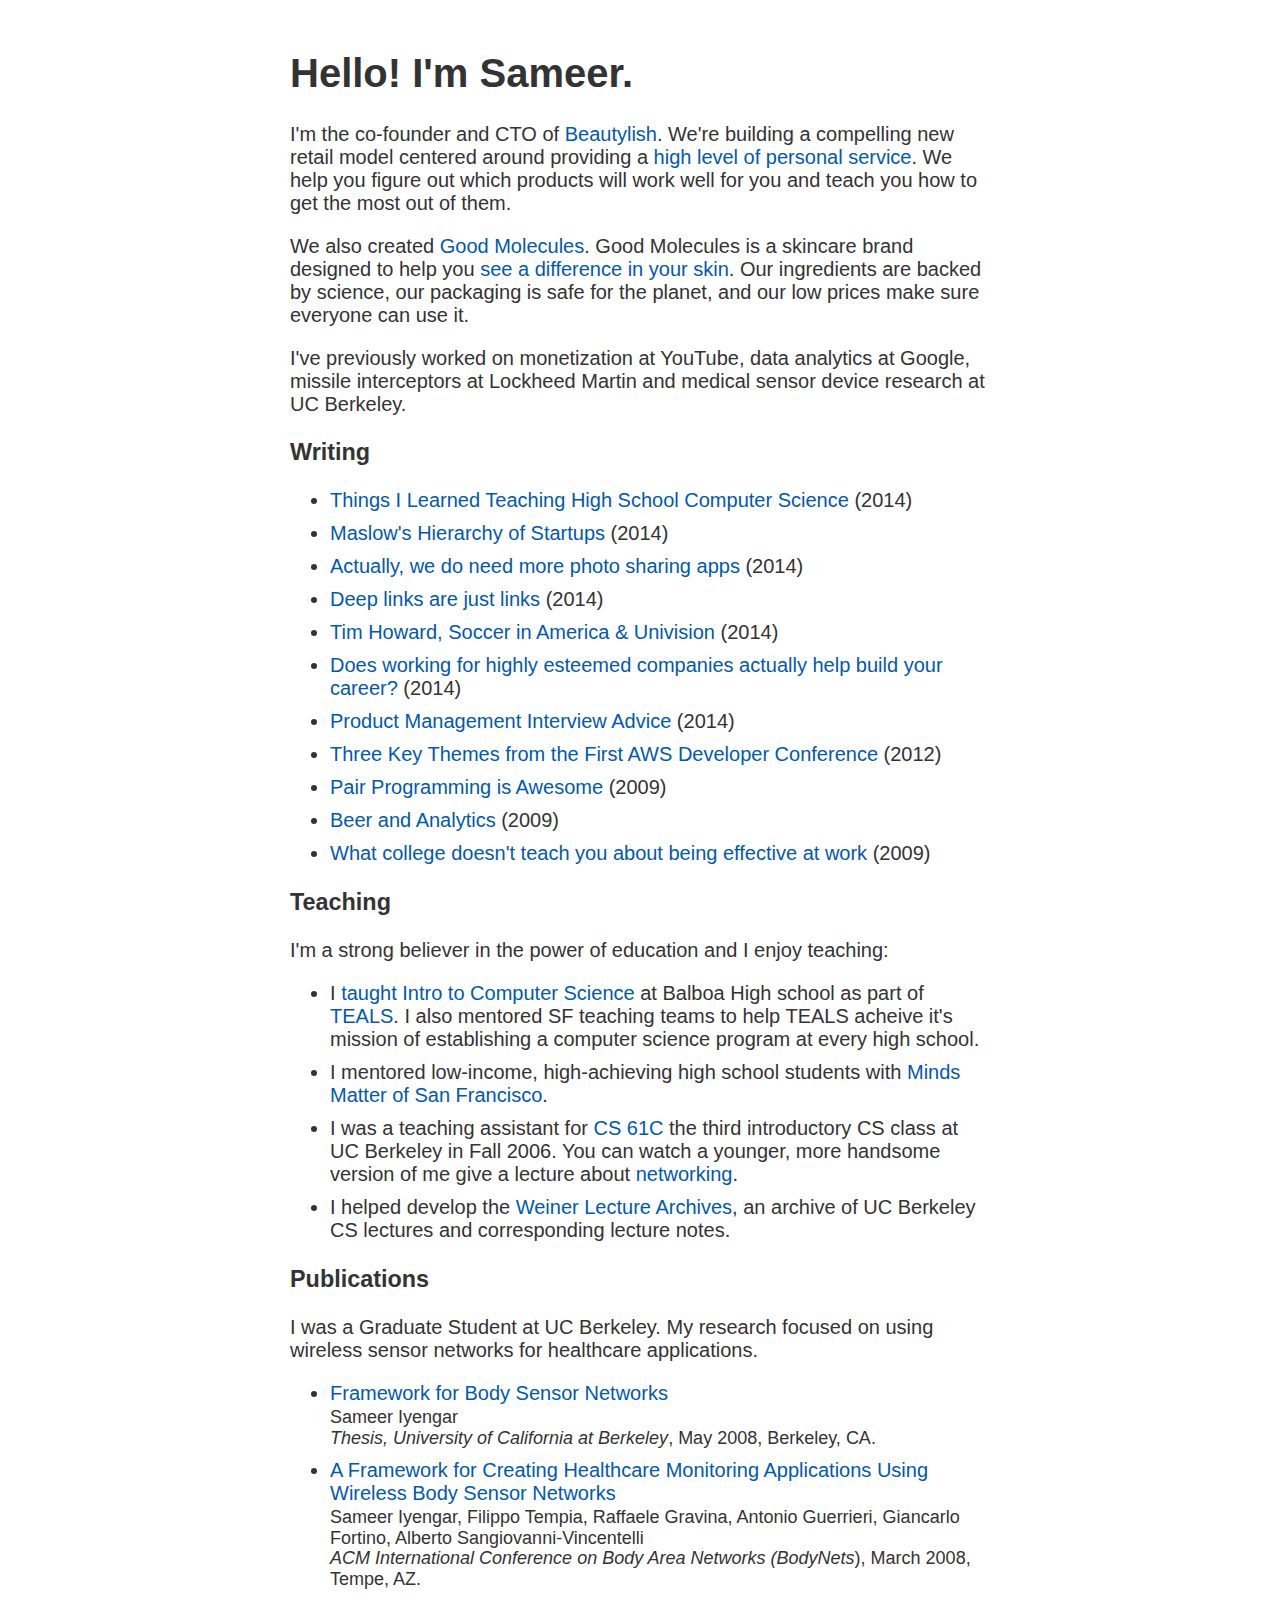
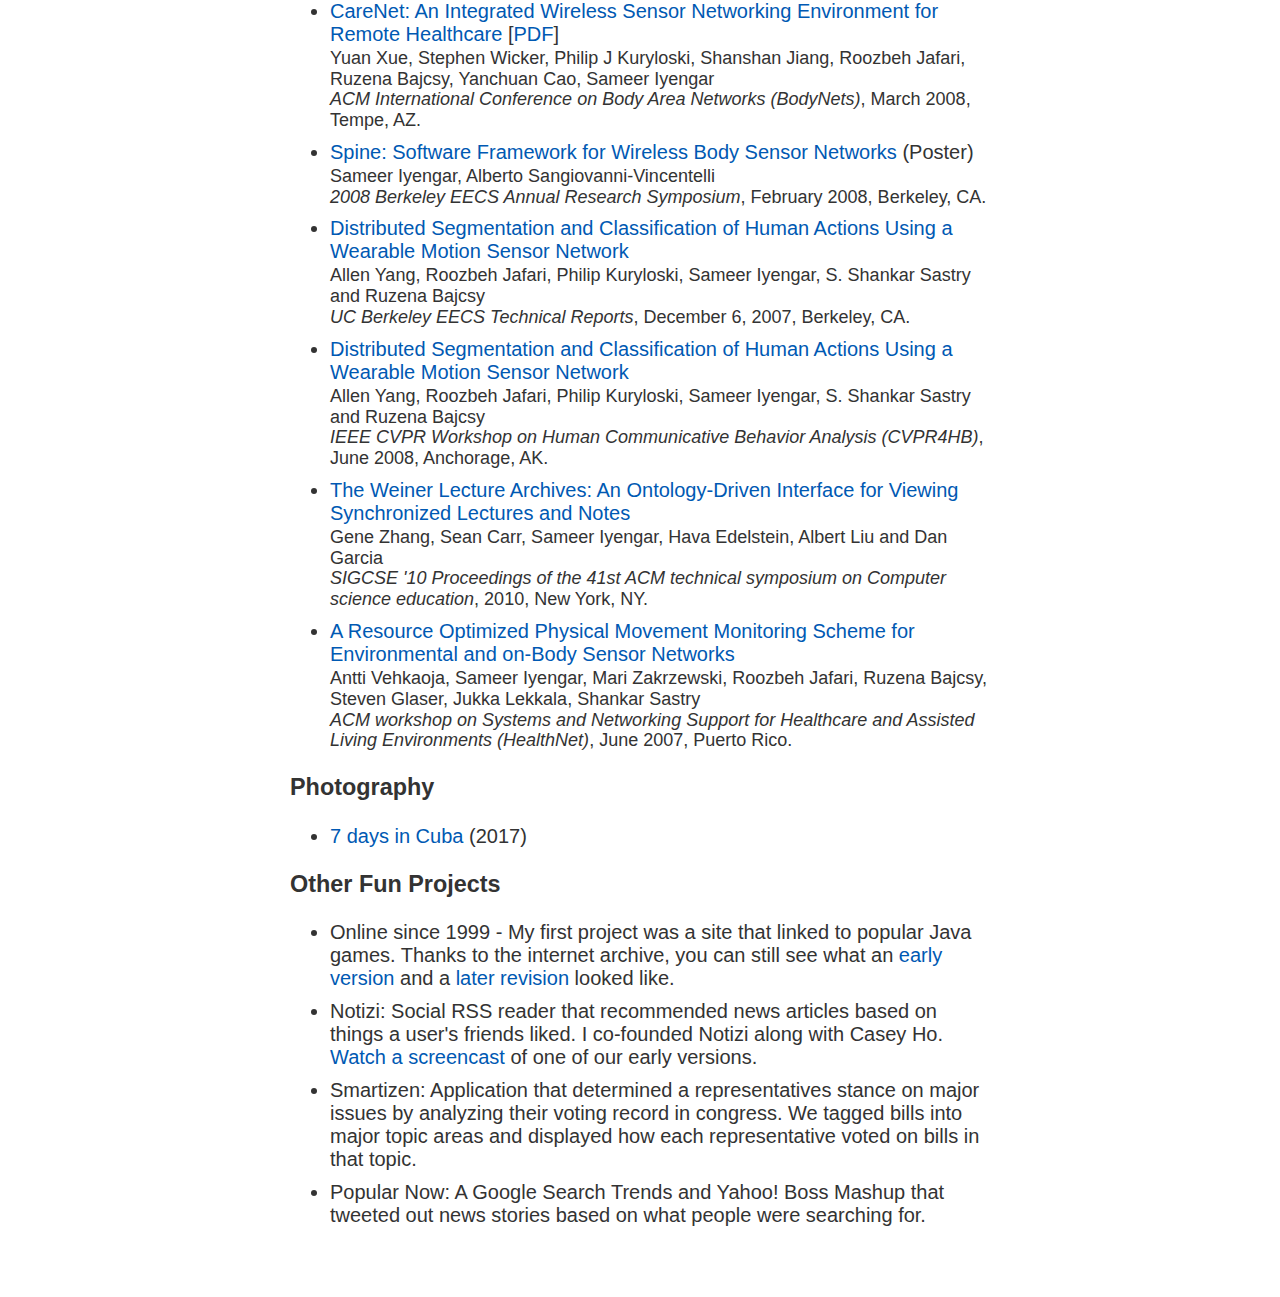
<file: index.html>
<html>
  <head>
    <link href="style.css" rel="stylesheet" type="text/css" media="screen">
    <link rel="shortcut icon" href="favicon.ico" />

    <title>Sameer Iyengar └[∵┌]└[ ∵ ]┘[┐∵]┘</title>
  </head>
  <body>

    <h1>Hello! I'm Sameer.</h1>
    <p>
      I'm the co-founder and CTO of <a href="https://www.beautylish.com/">Beautylish</a>.
      We're building a compelling new retail model centered around providing a
      <a href="https://www.beautylish.com/about/beautylish-yacht-club">
        high level of personal service</a>. We help you figure out which products
      will work well for you and teach you how to get the most out of them.
    </p>
    <p>
      We also created <a href="https://www.goodmolecules.com/">Good Molecules</a>.
      Good Molecules is a skincare brand designed to help you
      <a href="https://www.goodmolecules.com/products/blemish-scar-discoloration-duo">
        see a difference in your skin</a>.
      Our ingredients are backed by science, our packaging is safe for
      the planet, and our low prices make sure everyone can use it.
    </p>
    <p>
      I've previously worked on monetization at YouTube, data analytics at Google,
      missile interceptors at Lockheed Martin and medical sensor device research
      at UC Berkeley.
    </p>

    <h3>Writing</h3>
    <ul>
      <li><a href="https://medium.com/@iyengar/things-i-learned-teaching-high-school-computer-science-d6560bf92da8">
          Things I Learned Teaching High School Computer Science</a> (2014)
      </li>
      <li><a href="https://medium.com/soda-hall/maslows-hierarchy-of-startups-9d3f46369d8a">Maslow's Hierarchy of Startups</a> (2014)</li>
      <li><a href="https://medium.com/soda-hall/d3f4f0bbb91">Actually, we do need more photo sharing apps</a> (2014)</li>
      <li><a href="https://medium.com/soda-hall/deep-links-are-just-links-4497415d9518">Deep links are just links</a> (2014)</li>
      <li><a href="https://medium.com/@iyengar/world-cup-google-trends-ab80f9ea674">
          Tim Howard, Soccer in America &amp; Univision</a> (2014)</li>
      <li><a href="https://medium.com/@iyengar/does-working-for-highly-esteemed-companies-actually-help-build-your-career-ff825564963a">Does working for highly esteemed companies actually help build your career?</a> (2014)</li>
      <li><a href="https://www.quora.com/You-launched-a-new-feature-that-determines-whether-a-Facebook-message-was-read-by-a-recipient-What-metrics-would-you-collect-to-see-if-the-feature-was-a-success/answer/Sameer-Iyengar">Product Management Interview Advice</a> (2014)</li>
      <li><a href="posts/three-key-themes-from-the-first-aws-developer-conference.html">
          Three Key Themes from the First AWS Developer Conference</a> (2012)</li>
      <li><a href="posts/pair-programming-is-awesome.html">Pair Programming is Awesome</a> (2009)</li>
      <li><a href="posts/beer-and-analytics.html">Beer and Analytics</a> (2009)</li>
      <li><a href="posts/what-college-doesnt-teach-you-about-being-effective-at-work.html">What college doesn't teach you about being effective at work</a> (2009)</li>
    </ul>

    <h3>Teaching</h3>
    I'm a strong believer in the power of education and I enjoy teaching:
    <ul>
      <li>I
        <a href="https://medium.com/@iyengar/things-i-learned-teaching-high-school-computer-science-d6560bf92da8">
          taught Intro to Computer Science
        </a>
        at Balboa High school as part of
        <a href="http://www.tealsk12.org/">TEALS</a>. I also mentored SF teaching
        teams to help TEALS acheive it's mission of establishing a computer
        science program at every high school.
      </li>
      <li>I mentored low-income, high-achieving high school students with
        <a href="https://www.mindsmattersf.org/">Minds Matter of San Francisco</a>.</li>
      <li>I was a teaching assistant for <a href="http://inst.eecs.berkeley.edu/~cs61c/fa06/">
          CS 61C</a> the third introductory CS class at UC Berkeley in Fall 2006.
        You can watch a younger, more handsome version of me give a lecture about
        <a href="http://webcast.berkeley.edu/stream.php?type=real&amp;webcastid=16336">networking</a>.
      </li>
      <li>I helped develop the <a href="http://wla.berkeley.edu">Weiner Lecture Archives</a>,
        an archive of UC Berkeley CS lectures and corresponding lecture notes.</li>
    </ul>

    <h3>Publications</h3>
    I was a Graduate Student at UC Berkeley.  My research focused on using wireless
    sensor networks for healthcare applications.

    <ul>
      <li>
        <a href="http://www.eecs.berkeley.edu/Pubs/TechRpts/2009/EECS-2009-154.html">
          Framework for Body Sensor Networks
        </a><br>
        <span class="secondary">
          Sameer Iyengar<br>
          <em>Thesis, University of California at Berkeley</em>,
          May 2008, Berkeley, CA.
        </span>
      </li>
      <li>
        <a href="http://portal.acm.org/citation.cfm?id=1460268">
          A Framework for Creating Healthcare Monitoring Applications Using Wireless
          Body Sensor Networks
        </a><br>
        <span class="secondary">
          Sameer Iyengar, Filippo Tempia, Raffaele Gravina, Antonio Guerrieri,
          Giancarlo Fortino, Alberto Sangiovanni-Vincentelli<br>
          <em>ACM International Conference on Body Area Networks (BodyNets</em>),
          March 2008, Tempe, AZ.
        </span>
      </li>
      <li>
        <a href="http://portal.acm.org/citation.cfm?id=1460269">
          CareNet: An Integrated Wireless Sensor Networking Environment for Remote Healthcare
        </a>
        [<a href="http://www.truststc.org/pubs/373.html">PDF</a>]<br>
        <span class="secondary">
          Yuan Xue, Stephen Wicker, Philip J Kuryloski, Shanshan Jiang, Roozbeh Jafari,
          Ruzena Bajcsy, Yanchuan Cao, Sameer Iyengar<br>
          <em>ACM International Conference on Body Area Networks (BodyNets)</em>,
          March 2008, Tempe, AZ.
        </span>
      </li>
      <li>
        <a href="http://chess.eecs.berkeley.edu/pubs/396.html">
          Spine: Software Framework for Wireless Body Sensor Networks
        </a>
        (Poster)<br>
        <span class="secondary">
          Sameer Iyengar, Alberto Sangiovanni-Vincentelli<br>
          <em>2008 Berkeley EECS Annual Research Symposium</em>,
          February 2008, Berkeley, CA.
        </span>
      </li>
      <li>
        <a href="http://www.eecs.berkeley.edu/Pubs/TechRpts/2007/EECS-2007-143.html">
          Distributed Segmentation and Classification of Human Actions Using a Wearable
          Motion Sensor Network
        </a><br>
        <span class="secondary">
          Allen Yang, Roozbeh Jafari, Philip Kuryloski, Sameer Iyengar, S. Shankar Sastry
          and Ruzena Bajcsy<br>
          <em>UC Berkeley EECS Technical Reports</em>,
          December 6, 2007, Berkeley, CA.
        </span>
      </li>
      <li>
        <a href="http://www.eecs.berkeley.edu/Pubs/TechRpts/2007/EECS-2007-143.html">
          Distributed Segmentation and Classification of Human Actions Using a Wearable
          Motion Sensor Network
        </a><br>
        <span class="secondary">
          Allen Yang, Roozbeh Jafari, Philip Kuryloski, Sameer Iyengar, S. Shankar Sastry
          and Ruzena Bajcsy<br>
          <em>IEEE CVPR Workshop on Human Communicative Behavior Analysis (CVPR4HB)</em>,
          June 2008, Anchorage, AK.
        </span>
      </li>
      <li>
        <a href="http://www.eecs.berkeley.edu/Pubs/TechRpts/2007/EECS-2007-135.html">
          The Weiner Lecture Archives: An Ontology-Driven Interface for Viewing
          Synchronized Lectures and Notes
        </a><br>
        <span class="secondary">
          Gene Zhang, Sean Carr, Sameer Iyengar, Hava Edelstein, Albert Liu and
          Dan Garcia<br>
          <em>SIGCSE '10 Proceedings of the 41st ACM technical symposium on Computer
            science education</em>,
          2010, New York, NY.
        </span>
      </li>
      <li>
        <a href="http://portal.acm.org/citation.cfm?id=1248072">
          A Resource Optimized Physical Movement Monitoring Scheme for Environmental and
          on-Body Sensor Networks
        </a><br>
        <span class="secondary">
          Antti Vehkaoja, Sameer Iyengar, Mari Zakrzewski, Roozbeh Jafari, Ruzena Bajcsy,
          Steven Glaser, Jukka Lekkala, Shankar Sastry<br>
          <em>ACM workshop on Systems and Networking Support for Healthcare and Assisted
            Living Environments (HealthNet)</em>,
          June 2007, Puerto Rico.
        </span>
      </li>
    </ul>

    <h3>Photography</h3>
    <ul>
      <li><a href="https://medium.com/@iyengar/7-days-in-cuba-1248854131d1">7 days in Cuba</a> (2017)</li>
    </ul>

    <h3>Other Fun Projects</h3>
    <ul>
      <li>
        Online since 1999 - My first project was a site that linked to popular Java games.
        Thanks to the internet archive, you can still see what an
        <a href="http://web.archive.org/web/19991001054537/http://sameer.8m.com/">early version</a>
        and a
        <a href="http://web.archive.org/web/20011024022229/yenga.hypermart.net/games/">
          later revision</a> looked like.
      </li>
      <li>
        Notizi: Social RSS reader that recommended news articles based on things a
        user's friends liked. I co-founded Notizi along with Casey Ho.
        <a href="http://www.youtube.com/watch?v=52LvxJH79vw">Watch a screencast</a>
        of one of our early versions.
      </li>
      <li>
        Smartizen: Application that determined a representatives stance on major issues
        by analyzing their voting record in congress. We tagged bills into major topic
        areas and displayed how each representative voted on bills in that topic.
      </li>
      <li>
        Popular Now:
        A Google Search Trends and Yahoo! Boss Mashup that tweeted out news stories based
        on what people were searching for.
      </li>
    </ul>

    <script>
      (function(i,s,o,g,r,a,m){i['GoogleAnalyticsObject']=r;i[r]=i[r]||function(){
      (i[r].q=i[r].q||[]).push(arguments)},i[r].l=1*new Date();a=s.createElement(o),
      m=s.getElementsByTagName(o)[0];a.async=1;a.src=g;m.parentNode.insertBefore(a,m)
      })(window,document,'script','//www.google-analytics.com/analytics.js','ga');

      ga('create', 'UA-3182920-3', 'auto');
      ga('send', 'pageview');
    </script>

  </body>
</html>
</file>
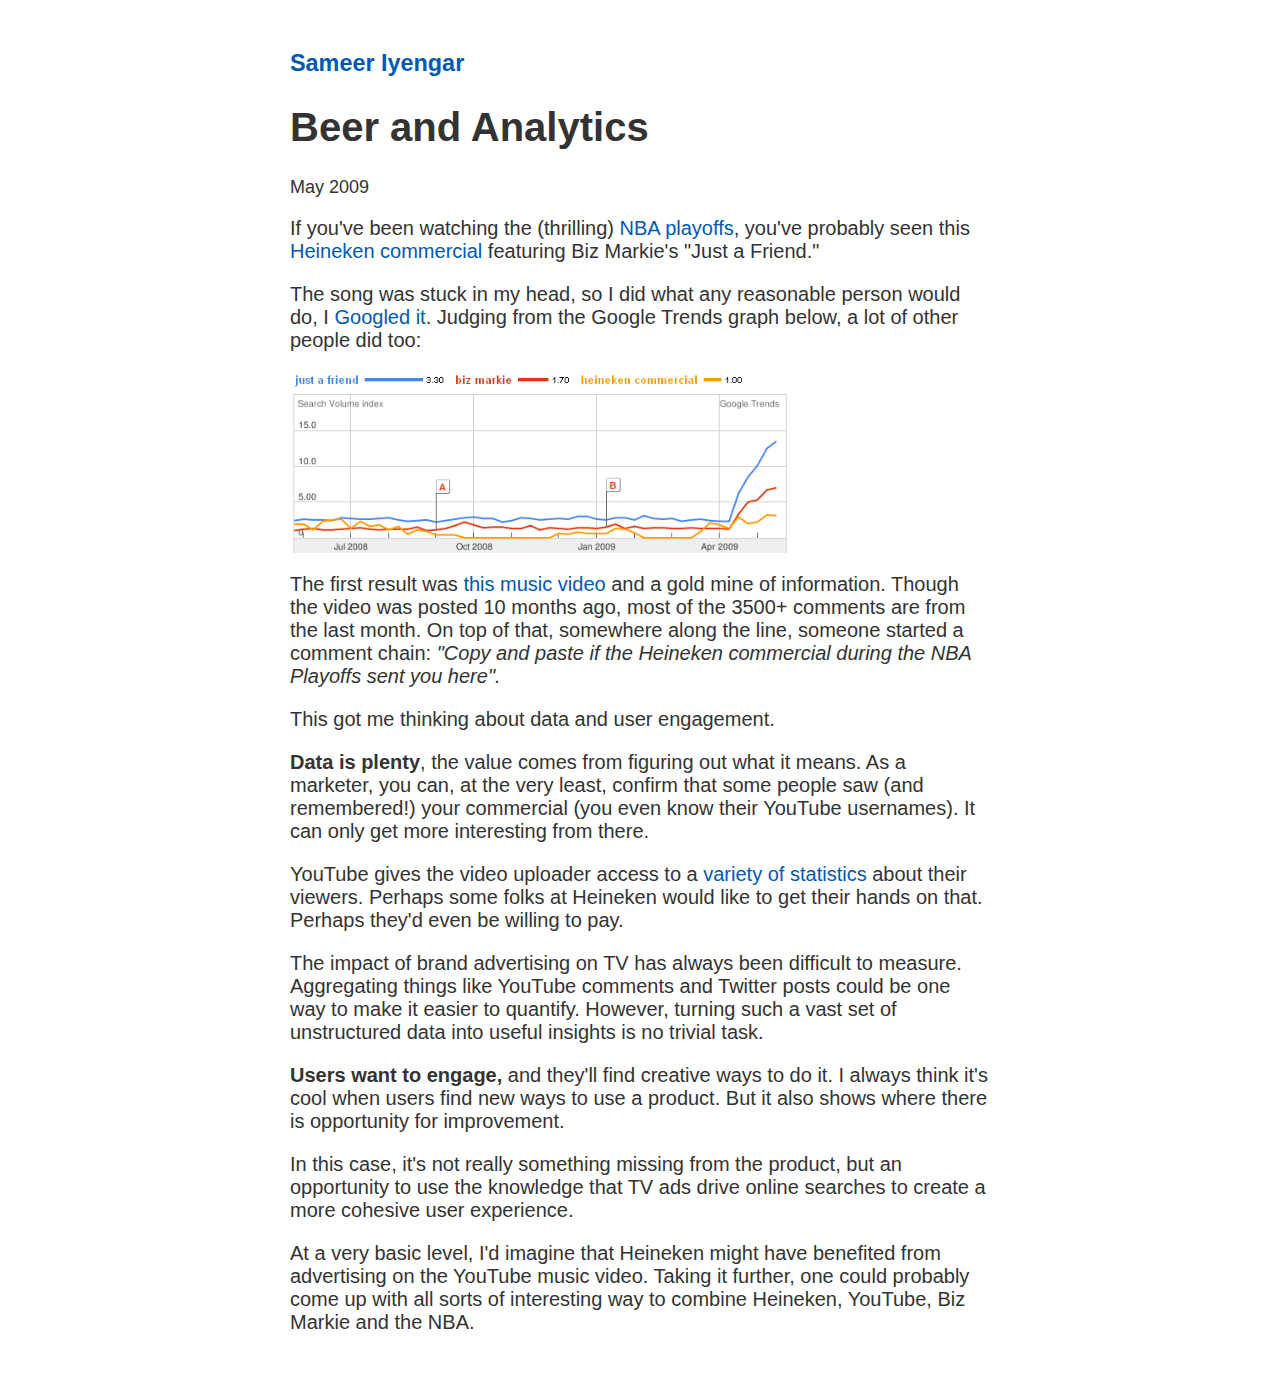
<file: beer-and-analytics.html>
<html>
  <head>
    <link href="style.css" rel="stylesheet" type="text/css" media="screen">
    <title>Beer and Analytics - Sameer Iyengar</title>
  </head>
  <body>
    <h3><a href="/">Sameer Iyengar</a></h3>

    <h1>Beer and Analytics</h1>
    <div class="date">May 2009</div>

    <p>
      If you've been watching the (thrilling)
      <a href="http://www.youtube.com/watch?v=z_TQwEPfPsQ">NBA playoffs</a>,
      you've probably seen this
      <a href="http://www.youtube.com/watch?v=2jqZTJk30qg">Heineken commercial</a>
      featuring Biz Markie's "Just a Friend."
    </p>

    <p>
      The song was stuck in my head, so I did what any reasonable person would do, I
      <a href="http://www.google.com/#hl=en&amp;q=just+a+friend&amp;btnG=Google+Search&amp;aq=f&amp;oq=just+a+friend&amp;fp=alQ01UBPOKQ">Googled it</a>.
      Judging from the Google Trends graph below, a lot of other people did too:
    <p><img title="Google Trends: just a friend, biz markie, heineken"
            src="beer-and-analytics.png"
            alt="" width="500" height="181" />
    </p>
    <p>
      The first result was
      <a href="http://www.youtube.com/watch?v=QMEPFZa4ZQo">this music video</a>
      and a gold mine of information.  Though the video was posted 10 months ago,
      most of the 3500+ comments are from the last month.  On top of that,
      somewhere along the line, someone started a comment chain:
      <em>"Copy and paste if the Heineken commercial during the NBA Playoffs
        sent you here".</em>
    </p>
    <p>
      This got me thinking about data and user engagement.
    </p>
    <p>
      <strong>Data is plenty</strong>, the value comes from figuring out what it
      means.  As a marketer, you can, at the very least, confirm that some
      people saw (and remembered!) your commercial (you even know their YouTube
      usernames).  It can only get more interesting from there.
    </p>
    <p>
      YouTube gives the video uploader access to a
      <a href="http://googleblog.blogspot.com/2008/03/insight-into-youtube-videos.html">
        variety of statistics</a> about their viewers.  Perhaps some folks at
      Heineken would like to get their hands on that.  Perhaps they'd even be
      willing to pay.
    </p>
    <p>
      The impact of brand advertising on TV has always been difficult to measure.
      Aggregating things like YouTube comments and Twitter posts could be one
      way to make it easier to quantify.  However, turning such a vast set of
      unstructured data into useful insights is no trivial task.
    </p>
    <p>
      <strong>Users want to engage, </strong>and they'll find creative ways to do
      it.  I always think it's cool when users find new ways to use a product.
      But it also shows where there is opportunity for improvement.
    </p>
    <p>
    In this case, it's not really something missing from the product, but an
    opportunity to use the knowledge that TV ads drive online searches to
    create a more cohesive user experience.
    </p>
    <p>
      At a very basic level, I'd imagine that Heineken might have benefited from
      advertising on the YouTube music video.  Taking it further, one could
      probably come up with all sorts of interesting way to combine Heineken,
      YouTube, Biz Markie and the NBA.
    </p>

  </body>
</html>
</file>
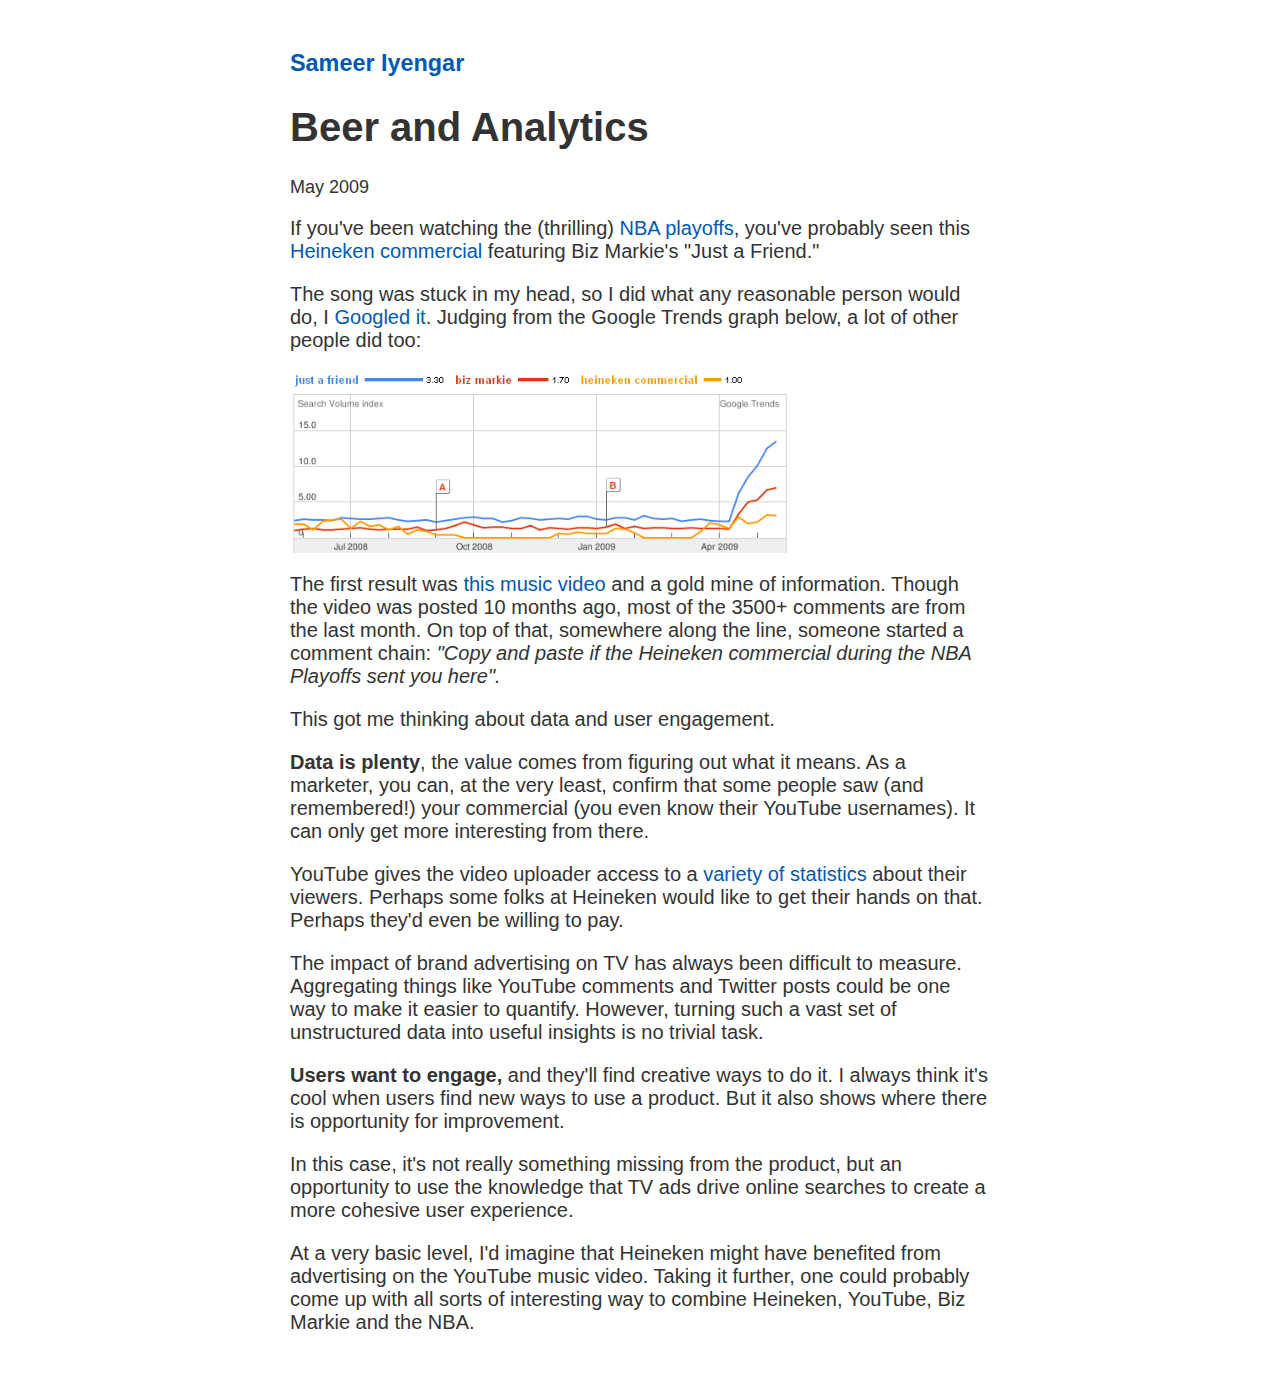
<file: posts/beer-and-analytics.html>
<html>
  <head>
    <link href="../style.css" rel="stylesheet" type="text/css" media="screen">
    <title>Beer and Analytics - Sameer Iyengar</title>
  </head>
  <body>
    <h3><a href="/">Sameer Iyengar</a></h3>

    <h1>Beer and Analytics</h1>
    <div class="date">May 2009</div>

    <p>
      If you've been watching the (thrilling)
      <a href="http://www.youtube.com/watch?v=z_TQwEPfPsQ">NBA playoffs</a>,
      you've probably seen this
      <a href="http://www.youtube.com/watch?v=2jqZTJk30qg">Heineken commercial</a>
      featuring Biz Markie's "Just a Friend."
    </p>

    <p>
      The song was stuck in my head, so I did what any reasonable person would do, I
      <a href="http://www.google.com/#hl=en&amp;q=just+a+friend&amp;btnG=Google+Search&amp;aq=f&amp;oq=just+a+friend&amp;fp=alQ01UBPOKQ">Googled it</a>.
      Judging from the Google Trends graph below, a lot of other people did too:
    <p><img title="Google Trends: just a friend, biz markie, heineken"
            src="beer-and-analytics.png"
            alt="" width="500" height="181" />
    </p>
    <p>
      The first result was
      <a href="http://www.youtube.com/watch?v=QMEPFZa4ZQo">this music video</a>
      and a gold mine of information.  Though the video was posted 10 months ago,
      most of the 3500+ comments are from the last month.  On top of that,
      somewhere along the line, someone started a comment chain:
      <em>"Copy and paste if the Heineken commercial during the NBA Playoffs
        sent you here".</em>
    </p>
    <p>
      This got me thinking about data and user engagement.
    </p>
    <p>
      <strong>Data is plenty</strong>, the value comes from figuring out what it
      means.  As a marketer, you can, at the very least, confirm that some
      people saw (and remembered!) your commercial (you even know their YouTube
      usernames).  It can only get more interesting from there.
    </p>
    <p>
      YouTube gives the video uploader access to a
      <a href="http://googleblog.blogspot.com/2008/03/insight-into-youtube-videos.html">
        variety of statistics</a> about their viewers.  Perhaps some folks at
      Heineken would like to get their hands on that.  Perhaps they'd even be
      willing to pay.
    </p>
    <p>
      The impact of brand advertising on TV has always been difficult to measure.
      Aggregating things like YouTube comments and Twitter posts could be one
      way to make it easier to quantify.  However, turning such a vast set of
      unstructured data into useful insights is no trivial task.
    </p>
    <p>
      <strong>Users want to engage, </strong>and they'll find creative ways to do
      it.  I always think it's cool when users find new ways to use a product.
      But it also shows where there is opportunity for improvement.
    </p>
    <p>
    In this case, it's not really something missing from the product, but an
    opportunity to use the knowledge that TV ads drive online searches to
    create a more cohesive user experience.
    </p>
    <p>
      At a very basic level, I'd imagine that Heineken might have benefited from
      advertising on the YouTube music video.  Taking it further, one could
      probably come up with all sorts of interesting way to combine Heineken,
      YouTube, Biz Markie and the NBA.
    </p>

    <script>
      (function(i,s,o,g,r,a,m){i['GoogleAnalyticsObject']=r;i[r]=i[r]||function(){
      (i[r].q=i[r].q||[]).push(arguments)},i[r].l=1*new Date();a=s.createElement(o),
      m=s.getElementsByTagName(o)[0];a.async=1;a.src=g;m.parentNode.insertBefore(a,m)
      })(window,document,'script','//www.google-analytics.com/analytics.js','ga');

      ga('create', 'UA-3182920-3', 'auto');
      ga('send', 'pageview');
    </script>

  </body>
</html>
</file>
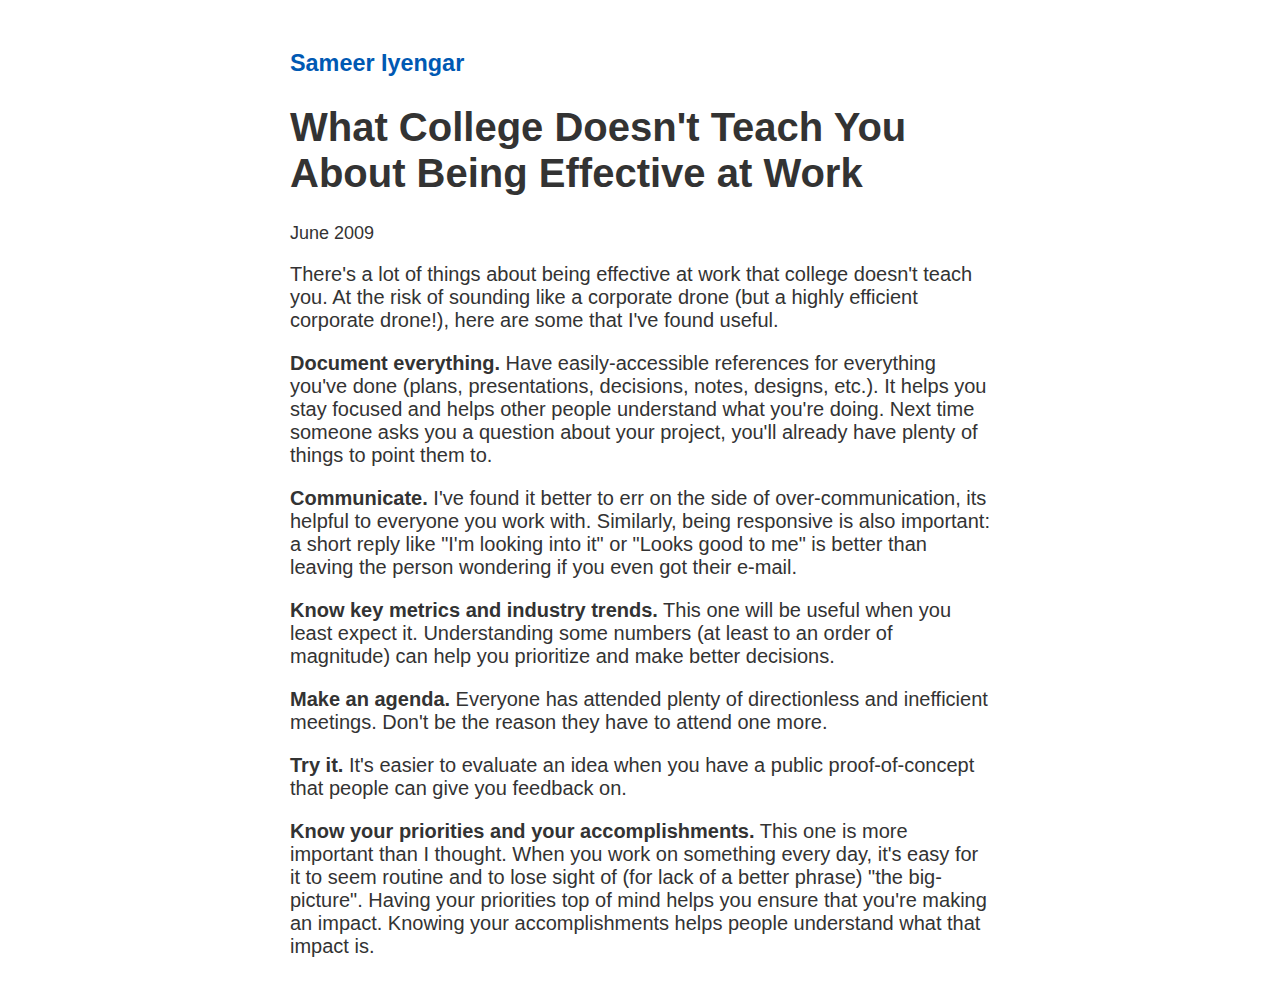
<file: posts/what-college-doesnt-teach-you-about-being-effective-at-work.html>
<html>
  <head>
    <link href="../style.css" rel="stylesheet" type="text/css" media="screen">
    <title>What College Doesn't Teach You About Being Effective at Work - Sameer Iyengar</title>
  </head>
  <body>
    <h3><a href="/">Sameer Iyengar</a></h3>

    <h1>What College Doesn't Teach You About Being Effective at Work</h1>
    <div class="date">June 2009</div>

    <p>
      There's a lot of things about being effective at work that college doesn't
      teach you.  At the risk of sounding like a corporate drone (but a highly
      efficient corporate drone!), here are some that I've found useful.
    </p>

    <p>
      <strong>Document everything.</strong> Have easily-accessible references
      for everything you've done (plans, presentations, decisions, notes,
      designs, etc.).   It helps you stay focused and helps other people
      understand what you're doing.  Next time someone asks you a question about
      your project, you'll already have plenty of things to point them to.
    </p>

    <p>
      <strong>Communicate.</strong> I've found it better to err on the side of
      over-communication, its helpful to everyone you work with.  Similarly,
      being responsive is also important: a short reply like "I'm looking into
      it" or "Looks good to me" is better than leaving the person wondering if
      you even got their e-mail.
    </p>

    <p>
      <strong>Know key metrics and industry trends.</strong> This one will be
      useful when you least expect it.  Understanding some numbers (at least to
      an order of magnitude) can help you prioritize and make better decisions.
    </p>

    <p>
      <strong>Make an agenda.</strong> Everyone has attended plenty of
      directionless and inefficient meetings.  Don't be the reason they have to
      attend one more.
    </p>

    <p>
      <strong>Try it.</strong> It's easier to evaluate an idea when you have a
      public proof-of-concept that people can give you feedback on.
    </p>

    <p>
      <strong>Know your priorities and your accomplishments.</strong> This one is
      more important than I thought.  When you work on something every day,  it's
      easy for it to seem routine and to lose sight of (for lack of a better
      phrase) "the big-picture".  Having your priorities top of mind helps you
      ensure that you're making an impact.  Knowing your accomplishments helps
      people understand what that impact is.
    </p>

    <script>
      (function(i,s,o,g,r,a,m){i['GoogleAnalyticsObject']=r;i[r]=i[r]||function(){
      (i[r].q=i[r].q||[]).push(arguments)},i[r].l=1*new Date();a=s.createElement(o),
      m=s.getElementsByTagName(o)[0];a.async=1;a.src=g;m.parentNode.insertBefore(a,m)
      })(window,document,'script','//www.google-analytics.com/analytics.js','ga');

      ga('create', 'UA-3182920-3', 'auto');
      ga('send', 'pageview');
    </script>

  </body>
</html>
</file>
<file: style.css>
/* STYLES
 ========================================================================== */

/**
 * 1. Correct the line height in all browsers.
 * 2. Prevent adjustments of font size after orientation changes in
 *    IE on Windows Phone and in iOS.
 */

body {
  color: #333;
  font-family: 'Helvetica Neue', Helvetica, Arial, sans-serif;
  line-height: 1.15; /* 2 */
  margin: 0 auto;
  max-width: 700px;
  padding: 1.5em;
  text-rendering: optimizeLegibility;

  -ms-text-size-adjust: 100%;
  -webkit-text-size-adjust: 100%;
}

@media (min-width: 768px) {
  /**
   * 1. Increase the type size for large devices.
   * 2. Increase page padding for large devices.
   */
  body {
    font-size: 20px; /* 1 */
    padding: 2.5em; /* 2 */
  }
}

/**
 * 1. Remove the gray background on active links in IE 10.
 * 2. Remove gaps in links underline in iOS 8+ and Safari 8+.
 */
a,
a:visited {
  background-color: transparent; /* 1 */
  color:#0059b3;
  text-decoration: none;

  -webkit-text-decoration-skip: objects; /* 2*/
}

a:active,
a:hover {
  outline-width: 0;
}

li {
  margin-bottom: .5em;
}

.secondary {
  font-size: .9em;
}

.date {
  font-size: .9em;
  margin-bottom: .5em;
}
</file>
